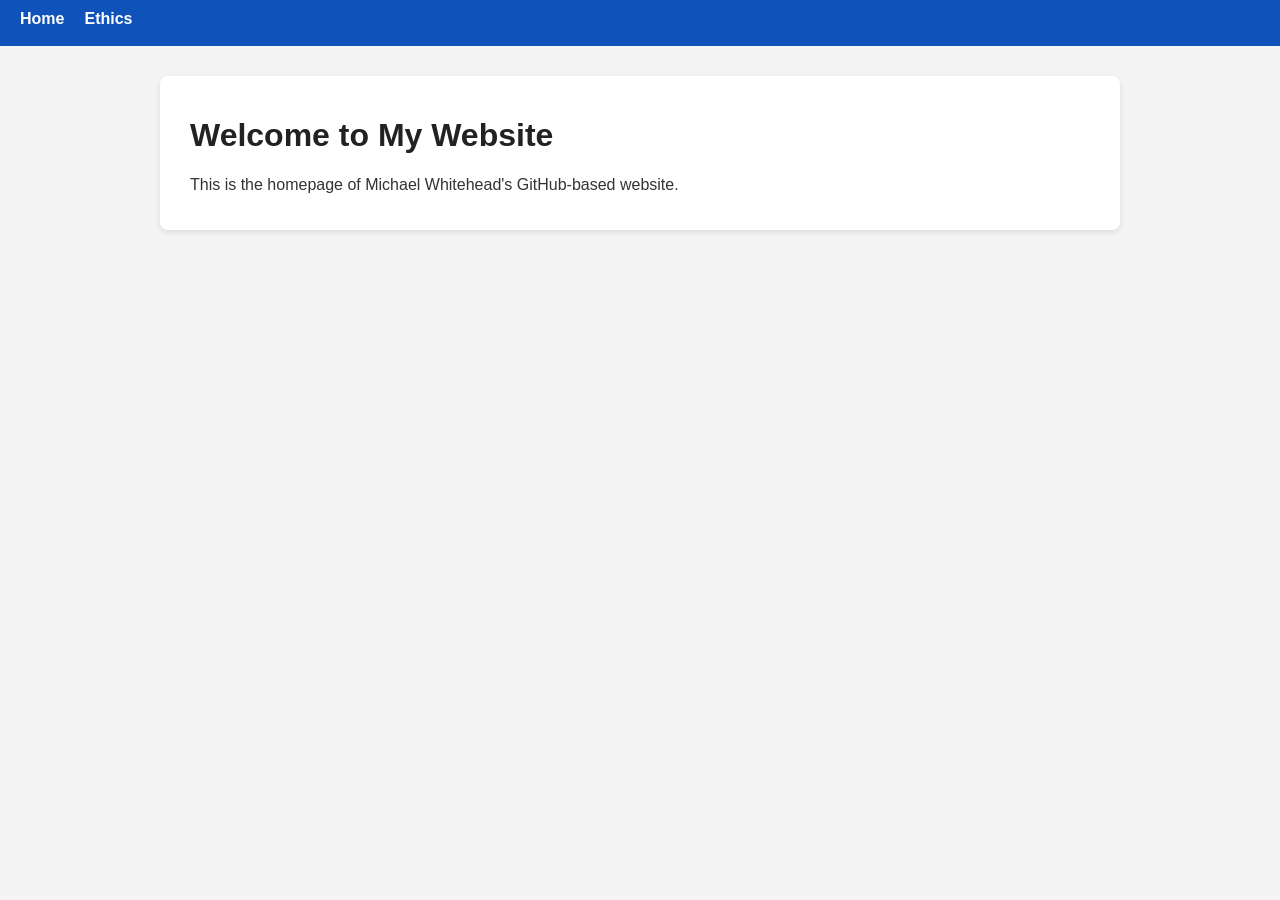
<file: index.html>
<head>
  <meta charset="UTF-8">
  <title>Home - Michael Whitehead's Site</title>
  <link rel="stylesheet" href="styles.css">
</head>

<body>
  <header>
    <nav class="top-nav">
      <ul>
        <li><a href="index.html">Home</a></li>
        <li><a href="ethics.html">Ethics</a></li>
      </ul>
    </nav>
  </header>
  
  <main>
    <!-- Your existing homepage content can go here -->
    <h1>Welcome to My Website</h1>
    <p>This is the homepage of Michael Whitehead's GitHub-based website.</p>
  </main>
</body>
</file>
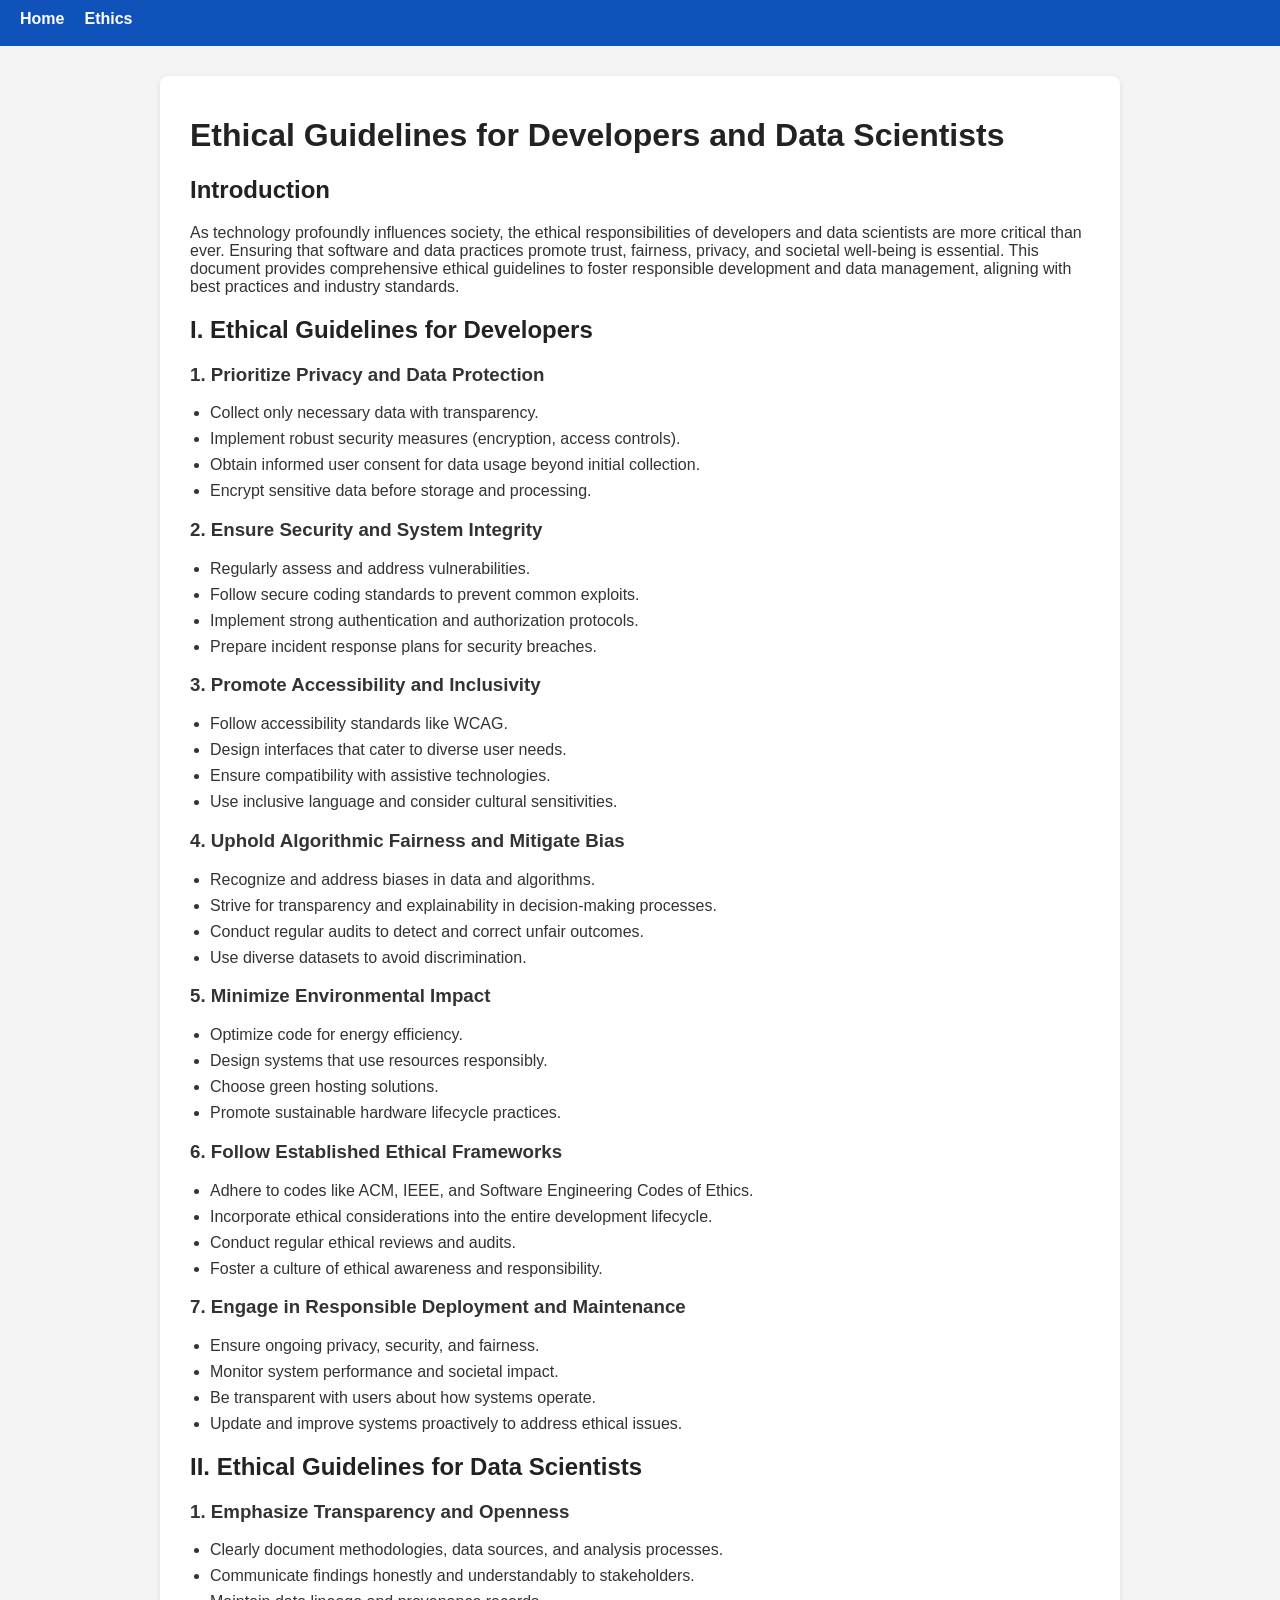
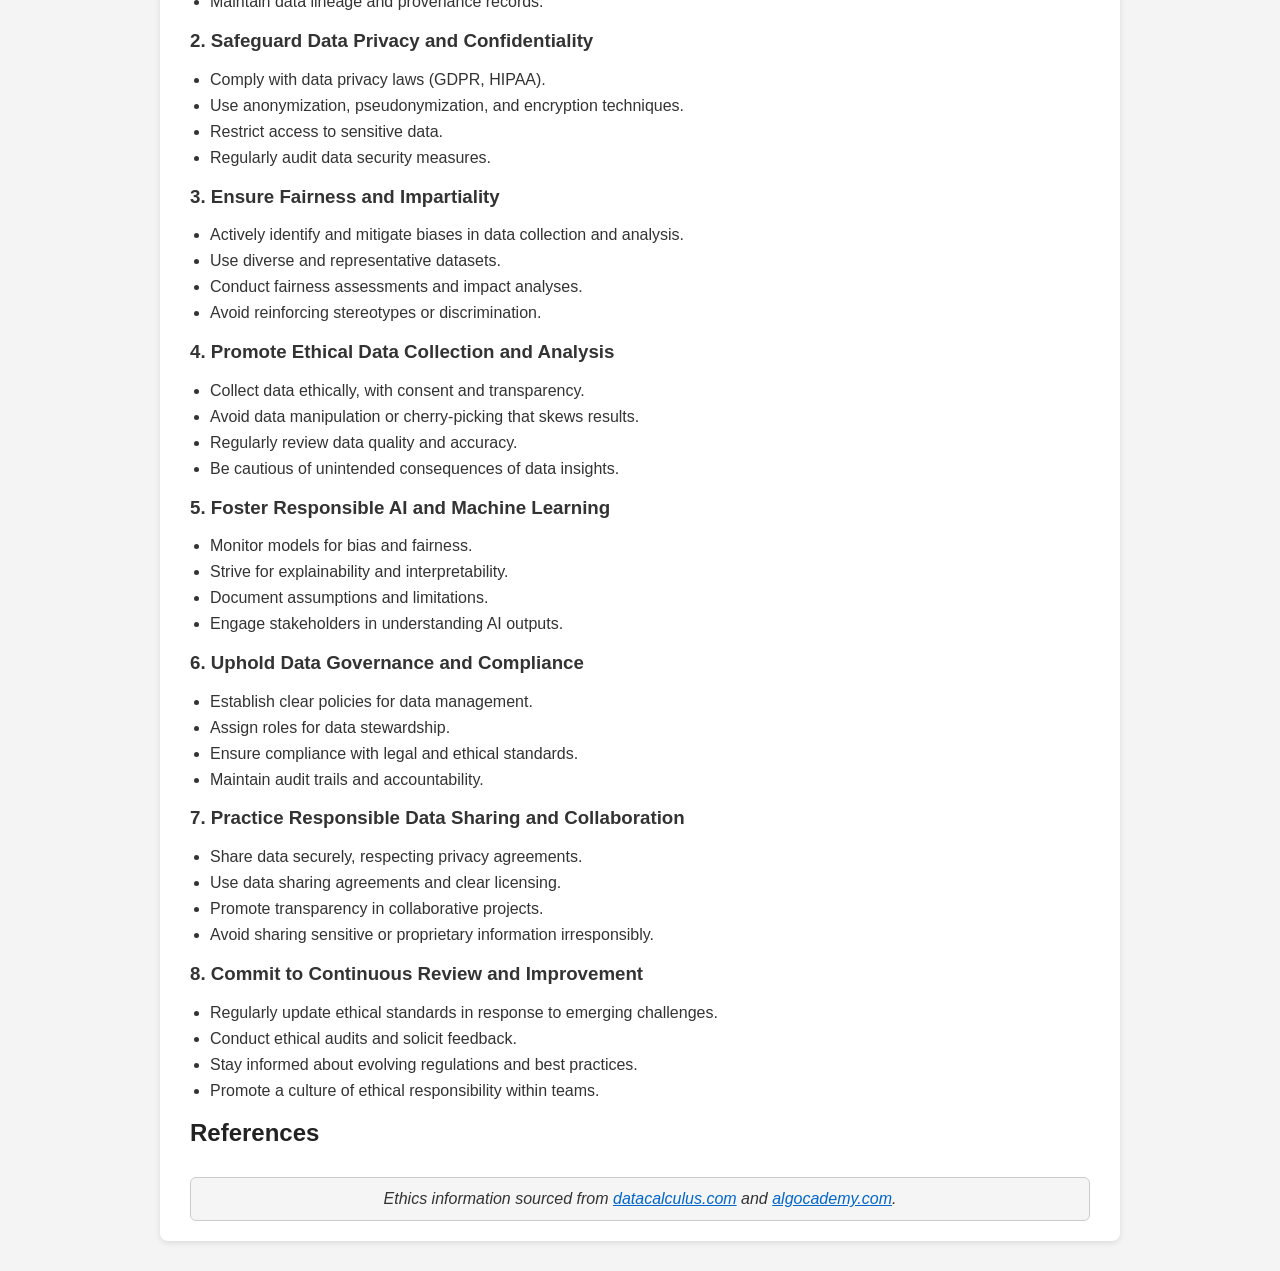
<file: ethics.html>
<!DOCTYPE html>
<html lang="en">
<head>
  <meta charset="UTF-8">
  <title>IT Ethics</title>
  <link rel="stylesheet" href="styles.css">
</head>
<body>
  <header>
    <nav class="top-nav">
      <ul>
        <li><a href="index.html">Home</a></li>
        <li><a href="ethics.html">Ethics</a></li>
      </ul>
    </nav>
  </header>

  <main>
    <h1>Ethical Guidelines for Developers and Data Scientists</h1>

  <h2>Introduction</h2>
  <p>
    As technology profoundly influences society, the ethical responsibilities of developers and data scientists are more critical than ever. Ensuring that software and data practices promote trust, fairness, privacy, and societal well-being is essential. This document provides comprehensive ethical guidelines to foster responsible development and data management, aligning with best practices and industry standards.
  </p>

  <h2>I. Ethical Guidelines for Developers</h2>

  <h3>1. Prioritize Privacy and Data Protection</h3>
  <ul>
    <li>Collect only necessary data with transparency.</li>
    <li>Implement robust security measures (encryption, access controls).</li>
    <li>Obtain informed user consent for data usage beyond initial collection.</li>
    <li>Encrypt sensitive data before storage and processing.</li>
  </ul>

  <h3>2. Ensure Security and System Integrity</h3>
  <ul>
    <li>Regularly assess and address vulnerabilities.</li>
    <li>Follow secure coding standards to prevent common exploits.</li>
    <li>Implement strong authentication and authorization protocols.</li>
    <li>Prepare incident response plans for security breaches.</li>
  </ul>

  <h3>3. Promote Accessibility and Inclusivity</h3>
  <ul>
    <li>Follow accessibility standards like WCAG.</li>
    <li>Design interfaces that cater to diverse user needs.</li>
    <li>Ensure compatibility with assistive technologies.</li>
    <li>Use inclusive language and consider cultural sensitivities.</li>
  </ul>

  <h3>4. Uphold Algorithmic Fairness and Mitigate Bias</h3>
  <ul>
    <li>Recognize and address biases in data and algorithms.</li>
    <li>Strive for transparency and explainability in decision-making processes.</li>
    <li>Conduct regular audits to detect and correct unfair outcomes.</li>
    <li>Use diverse datasets to avoid discrimination.</li>
  </ul>

  <h3>5. Minimize Environmental Impact</h3>
  <ul>
    <li>Optimize code for energy efficiency.</li>
    <li>Design systems that use resources responsibly.</li>
    <li>Choose green hosting solutions.</li>
    <li>Promote sustainable hardware lifecycle practices.</li>
  </ul>

  <h3>6. Follow Established Ethical Frameworks</h3>
  <ul>
    <li>Adhere to codes like ACM, IEEE, and Software Engineering Codes of Ethics.</li>
    <li>Incorporate ethical considerations into the entire development lifecycle.</li>
    <li>Conduct regular ethical reviews and audits.</li>
    <li>Foster a culture of ethical awareness and responsibility.</li>
  </ul>

  <h3>7. Engage in Responsible Deployment and Maintenance</h3>
  <ul>
    <li>Ensure ongoing privacy, security, and fairness.</li>
    <li>Monitor system performance and societal impact.</li>
    <li>Be transparent with users about how systems operate.</li>
    <li>Update and improve systems proactively to address ethical issues.</li>
  </ul>

  <h2>II. Ethical Guidelines for Data Scientists</h2>

  <h3>1. Emphasize Transparency and Openness</h3>
  <ul>
    <li>Clearly document methodologies, data sources, and analysis processes.</li>
    <li>Communicate findings honestly and understandably to stakeholders.</li>
    <li>Maintain data lineage and provenance records.</li>
  </ul>

  <h3>2. Safeguard Data Privacy and Confidentiality</h3>
  <ul>
    <li>Comply with data privacy laws (GDPR, HIPAA).</li>
    <li>Use anonymization, pseudonymization, and encryption techniques.</li>
    <li>Restrict access to sensitive data.</li>
    <li>Regularly audit data security measures.</li>
  </ul>

  <h3>3. Ensure Fairness and Impartiality</h3>
  <ul>
    <li>Actively identify and mitigate biases in data collection and analysis.</li>
    <li>Use diverse and representative datasets.</li>
    <li>Conduct fairness assessments and impact analyses.</li>
    <li>Avoid reinforcing stereotypes or discrimination.</li>
  </ul>

  <h3>4. Promote Ethical Data Collection and Analysis</h3>
  <ul>
    <li>Collect data ethically, with consent and transparency.</li>
    <li>Avoid data manipulation or cherry-picking that skews results.</li>
    <li>Regularly review data quality and accuracy.</li>
    <li>Be cautious of unintended consequences of data insights.</li>
  </ul>

  <h3>5. Foster Responsible AI and Machine Learning</h3>
  <ul>
    <li>Monitor models for bias and fairness.</li>
    <li>Strive for explainability and interpretability.</li>
    <li>Document assumptions and limitations.</li>
    <li>Engage stakeholders in understanding AI outputs.</li>
  </ul>

  <h3>6. Uphold Data Governance and Compliance</h3>
  <ul>
    <li>Establish clear policies for data management.</li>
    <li>Assign roles for data stewardship.</li>
    <li>Ensure compliance with legal and ethical standards.</li>
    <li>Maintain audit trails and accountability.</li>
  </ul>

  <h3>7. Practice Responsible Data Sharing and Collaboration</h3>
  <ul>
    <li>Share data securely, respecting privacy agreements.</li>
    <li>Use data sharing agreements and clear licensing.</li>
    <li>Promote transparency in collaborative projects.</li>
    <li>Avoid sharing sensitive or proprietary information irresponsibly.</li>
  </ul>

  <h3>8. Commit to Continuous Review and Improvement</h3>
  <ul>
    <li>Regularly update ethical standards in response to emerging challenges.</li>
    <li>Conduct ethical audits and solicit feedback.</li>
    <li>Stay informed about evolving regulations and best practices.</li>
    <li>Promote a culture of ethical responsibility within teams.</li>
  </ul>

    <h2>References</h2>
    <div class="info-box">
  Ethics information sourced from 
  <a href="https://datacalculus.com" target="_blank">datacalculus.com</a> 
  and 
  <a href="https://algocademy.com" target="_blank">algocademy.com</a>.
</div>

  </main>
</body>
</html>
</file>
<file: styles.css>
/* General page styling */
body {
  margin: 0;
  padding: 0;
  font-family: Arial, Helvetica, sans-serif;
  background-color: #f4f4f4;
  color: #333;
}

/* Header and navigation bar */
header {
  background-color: #0f52ba;
  padding: 10px 20px;
}

.top-nav ul {
  list-style: none;
  margin: 0;
  padding: 0;
  display: flex;
  gap: 20px;
}

.top-nav li {
  display: inline;
}

.top-nav a {
  color: #ffffff;
  text-decoration: none;
  font-weight: bold;
}

.top-nav a:hover {
  text-decoration: underline;
}

/* Main content area */
main {
  max-width: 900px;
  margin: 30px auto;
  background-color: #ffffff;
  padding: 20px 30px;
  border-radius: 8px;
  box-shadow: 0 2px 6px rgba(0, 0, 0, 0.1);
}

/* Headings */
h1, h2 {
  color: #222;
}

/* Lists */
ul {
  padding-left: 20px;
}

li {
  margin-bottom: 8px;
}

/* Links in content */
main a {
  color: #0066cc;
}

main a:hover {
  text-decoration: underline;
}

.info-box {
  border: 1px solid #ccc;
  background-color: #f5f5f5;
  padding: 12px 18px;
  margin-top: 30px;
  text-align: center;
  font-style: italic;
  border-radius: 6px;
}
</file>
